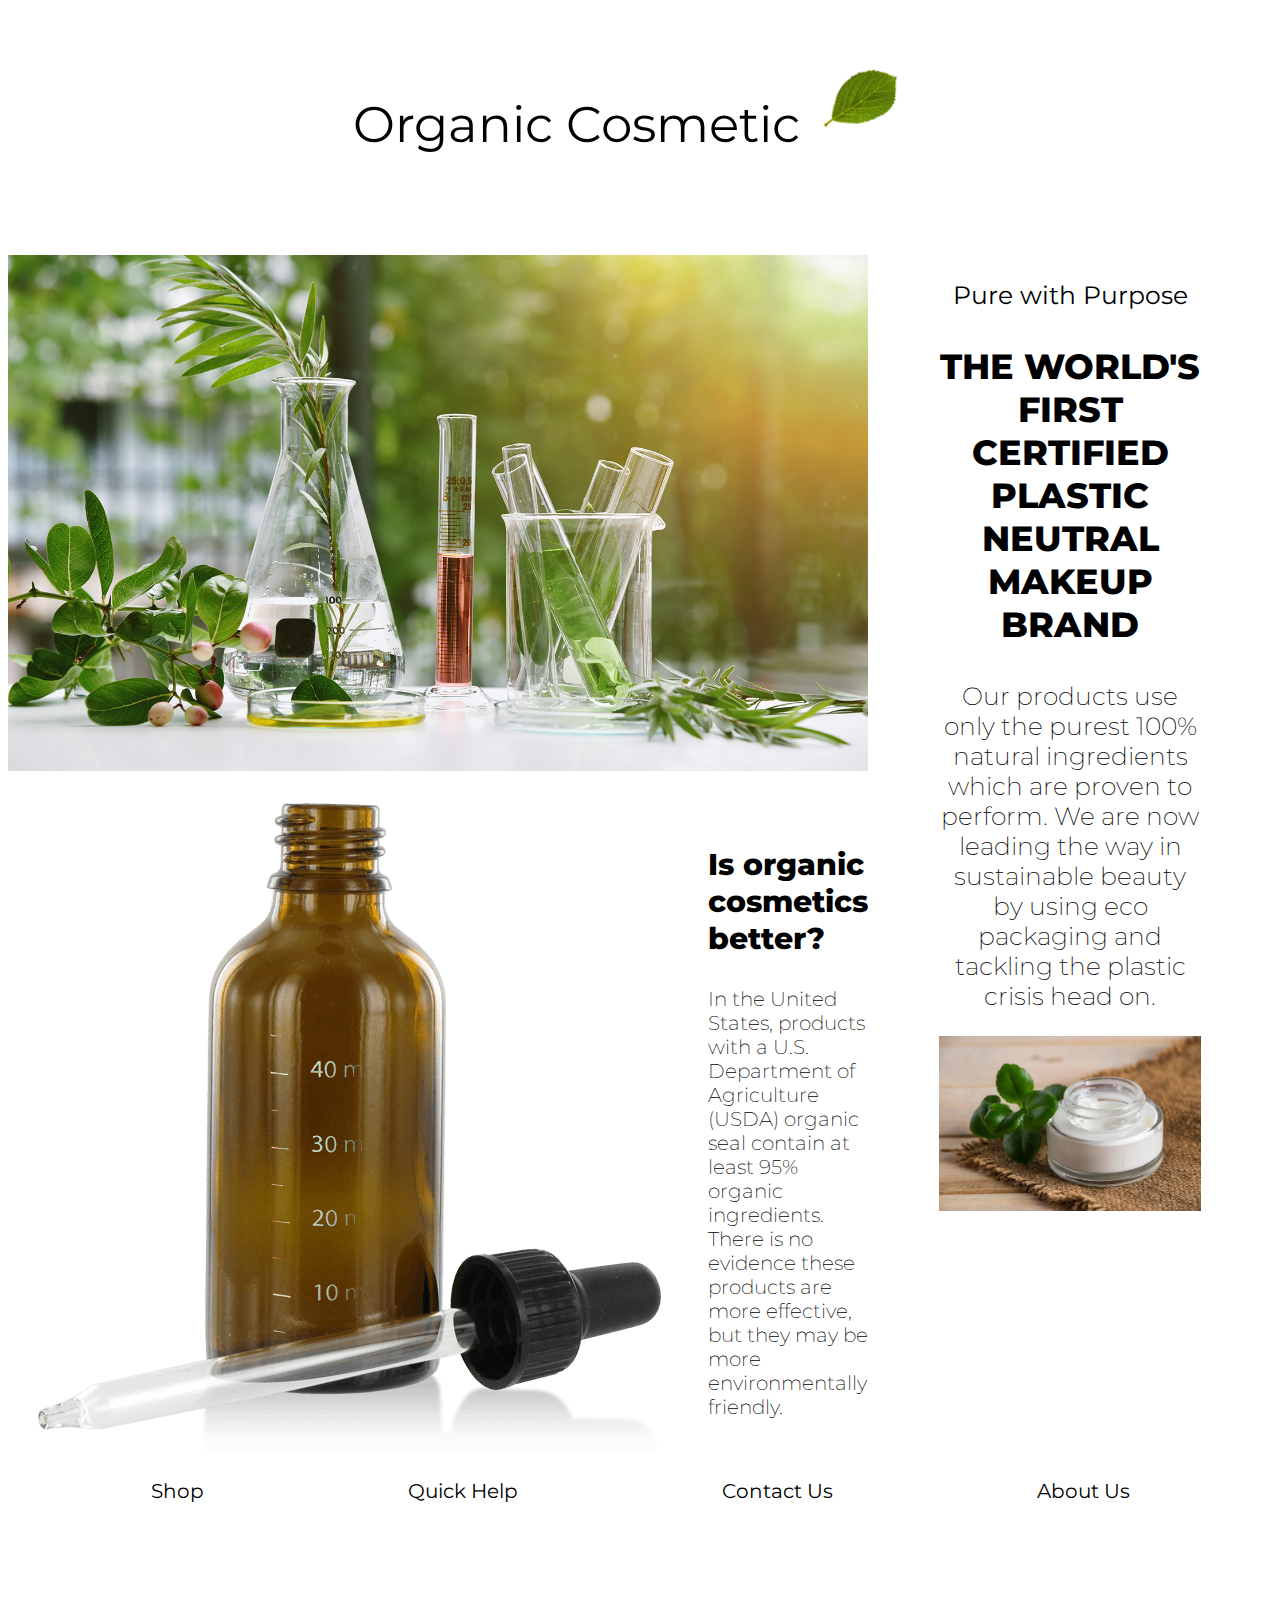
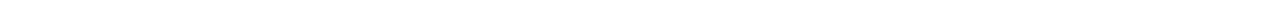
<file: PROJECT-2/index.html>
<!DOCTYPE html>
<html lang="en">
<head>
    <meta charset="UTF-8">
    <meta name="viewport" content="width=device-width, initial-scale=1.0">
    <link rel="stylesheet" href="style1.css">
    <title>Organic Cosmetic</title>
</head>
<body>
    <div class="container">
        <header>
            <p>Organic Cosmetic<img src="leaf.png" alt="leaf"></p> 
            
        </header>
        <main class="container-2">
             <div class="section-1">
                <img src="cosmetic.jpeg" alt="cosmetic">
            </div>
            <div class="section-2">
                <img src="glass-bottle.png" alt="glass bottle">
            </div>
            <div class="section-3">
                <p class="text-1">
                    Is organic cosmetics better?
                </p>
                <p class="text-2">
                    In the United States, products with a U.S. Department of Agriculture (USDA) organic seal contain at least 95% organic ingredients. There is no evidence these products are more effective, but they may be more environmentally friendly.
                </p>
            </div>
        </main>
        <aside>
            <p class="text-3">
                Pure with Purpose
            </p>
            <p class="text-4">
                THE WORLD'S FIRST CERTIFIED PLASTIC NEUTRAL MAKEUP BRAND
            </p>
            <p class="text-5">
                Our products use only the purest 100% natural ingredients which are proven to perform. We are now leading the way in sustainable beauty by using eco packaging and tackling the plastic crisis head on.
            </p>
            <img src="health-care.jpeg" alt="cream">
        </aside>
        <footer>
            <a href="#">Shop</a>
            <a href="#">Quick Help</a>
            <a href="#">Contact Us</a>
            <a href="#">About Us</a>
        </footer>
    </div>
</body>
</html>
</file>
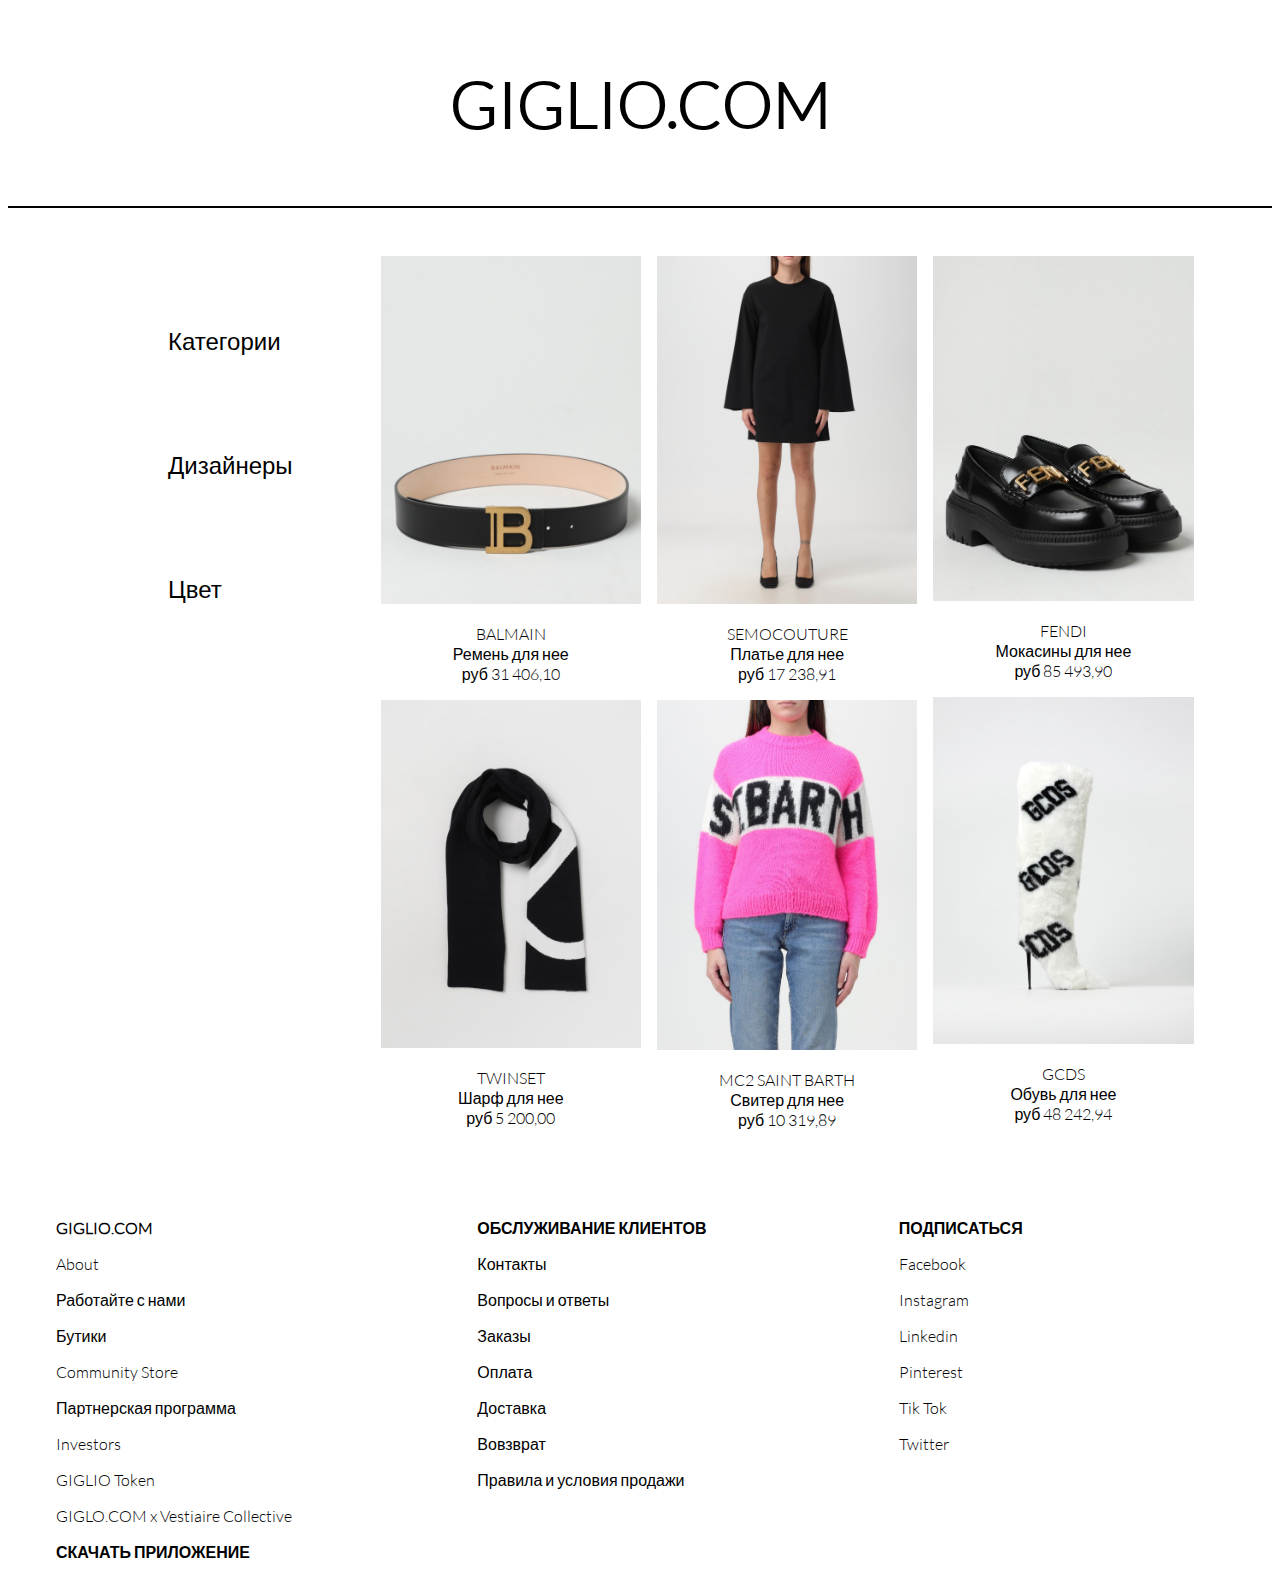
<file: PROJECT-1/ADAPTIVE/index.html>
<!DOCTYPE html>
<html lang="en">
<head>
    <meta charset="UTF-8">
    <meta name="viewport" content="width=device-width, initial-scale=1.0">
    <link rel="stylesheet" href="style.css">
    <title>GIGLIOweb.COM</title>
</head>
<body>
    <header>
        <p><strong>GIGLIO.COM</strong></p>
    </header>
    <main>
        <div class="section-1">
            <ul>
                <li>Категории</li>
                <li>Дизайнеры</li>
                <li>Цвет</li>
            </ul>
        </div>
        <div class="section-2">
            <img src="belt-balanciaga.png" alt="belt-balanciaga"><p>BALMAIN<br>Ремень для нее<br>руб 31 406,10</p>
            <img src="scarf-twinset.png" alt="scarf-twinset"><p>TWINSET<br>Шарф для нее<br>руб 5 200,00</p>
            
        </div>
        <div class="section-3">
            <img src="dress-semicouture.png" alt="dress-semicouture"><p>SEMOCOUTURE<br>Платье для нее<br>руб 17 238,91</p>
            <img src="sweater-st.barth.png" alt="sweater-st.barth"><p>MC2 SAINT BARTH<br>Свитер для нее<br>руб 10 319,89</p>
        </div>
        <div class="section-4">
            <img src="shoe-fendy.png" alt="shoe-fendy"><p>FENDI<br>Мокасины для нее<br>руб 85 493,90</p>
            <img src="shoe-gcds.png" alt="shoe-gcds"><p>GCDS<br>Обувь для нее<br>руб 48 242,94</p>
        </div>
    </main>
    <footer>
        <div class="footer_nav_1">
            <ul>
                <li><b>GIGLIO.COM</b></li>
                <li>About</li>
                <li>Работайте с нами</li>
                <li>Бутики</li>
                <li>Community Store</li>
                <li>Партнерская программа</li>
                <li>Investors</li>
                <li>GIGLIO Token</li>
                <li>GIGLO.COM x Vestiaire Collective</li>
                <li><b>СКАЧАТЬ ПРИЛОЖЕНИЕ</b></li>
            </ul>
        </div>
        <div class="footer_nav_2">
            <ul>
                <li><b>ОБСЛУЖИВАНИЕ КЛИЕНТОВ</b></li>
                <li>Контакты</li>
                <li>Вопросы и ответы</li>
                <li>Заказы</li>
                <li>Оплата</li>
                <li>Доставка</li>
                <li>Вовзврат</li>
                <li>Правила и условия продажи</li>
            </ul>
        </div>
        <div class="footer_nav_3">
            <ul>
                <li><b>ПОДПИСАТЬСЯ</b></li>
                <li>Facebook</li>
                <li>Instagram</li>
                <li>Linkedin</li>
                <li>Pinterest</li>
                <li>Tik Tok</li>
                <li>Twitter</li>
            </ul>
        </div>
    </footer>
</body>
</html>
</file>
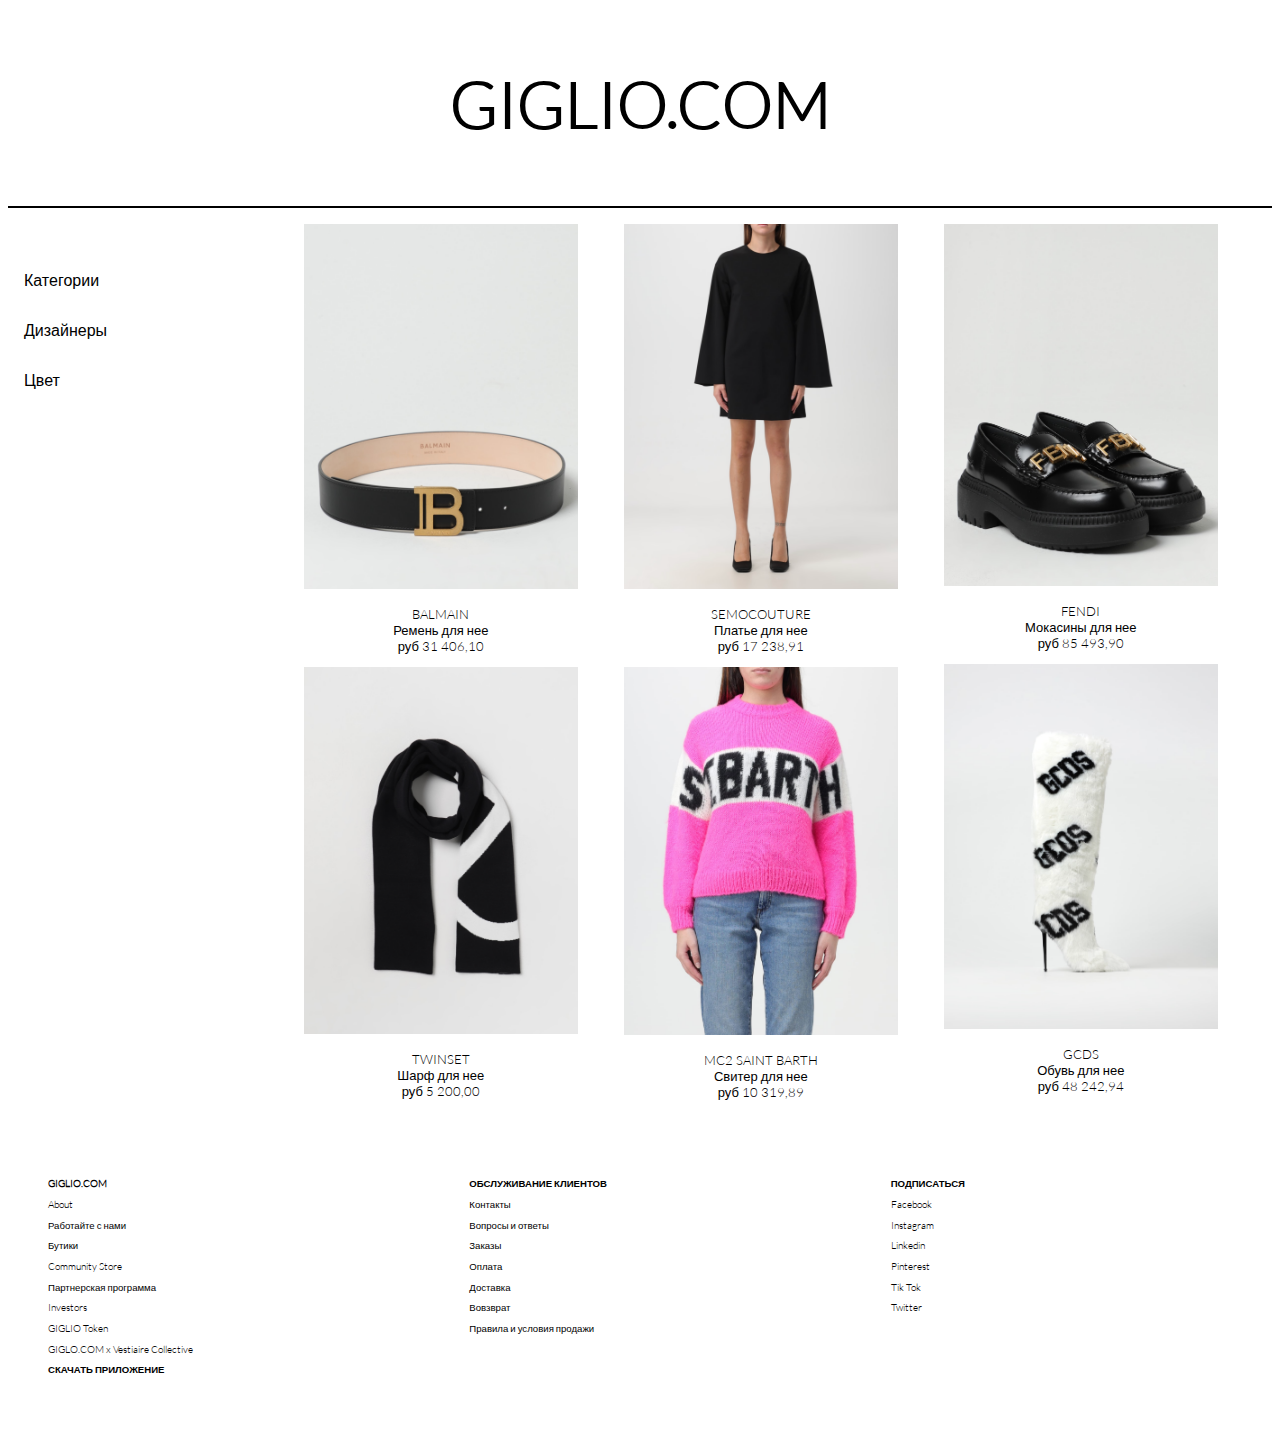
<file: PROJECT-1/RESPONSIVE/index.html>
<!DOCTYPE html>
<html lang="en">
<head>
    <meta charset="UTF-8">
    <meta name="viewport" content="width=device-width, initial-scale=1.0">
    <link rel="stylesheet" href="style.css">
    <title>GIGLIO.COM</title>
</head>
<body>
    <header>
        <p><strong>GIGLIO.COM</strong></p>
    </header>
    <main>
        <div class="section-1">
            <ul>
                <li>Категории</li>
                <li>Дизайнеры</li>
                <li>Цвет</li>
            </ul>
        </div>
        <div class="section-2">
            <img src="belt-balanciaga.png" alt="belt-balanciaga"><p>BALMAIN<br>Ремень для нее<br>руб 31 406,10</p>
            <img src="scarf-twinset.png" alt="scarf-twinset"><p>TWINSET<br>Шарф для нее<br>руб 5 200,00</p>
        </div>
        <div class="section-3">
            <img src="dress-semicouture.png" alt="dress-semicouture"><p>SEMOCOUTURE<br>Платье для нее<br>руб 17 238,91</p>
            <img src="sweater-st.barth.png" alt="sweater-st.barth"><p>MC2 SAINT BARTH<br>Свитер для нее<br>руб 10 319,89</p>
        </div>
        <div class="section-4">
            <img src="shoe-fendy.png" alt="shoe-fendy"><p>FENDI<br>Мокасины для нее<br>руб 85 493,90</p>
            <img src="shoe-gcds.png" alt="shoe-gcds"><p>GCDS<br>Обувь для нее<br>руб 48 242,94</p>
        </div>
    </main>
    <footer>
        <div class="footer_nav_1">
            <ul>
                <li><b>GIGLIO.COM</b></li>
                <li>About</li>
                <li>Работайте с нами</li>
                <li>Бутики</li>
                <li>Community Store</li>
                <li>Партнерская программа</li>
                <li>Investors</li>
                <li>GIGLIO Token</li>
                <li>GIGLO.COM x Vestiaire Collective</li>
                <li><b>СКАЧАТЬ ПРИЛОЖЕНИЕ</b></li>
            </ul>
        </div>
        <div class="footer_nav_2">
            <ul>
                <li><b>ОБСЛУЖИВАНИЕ КЛИЕНТОВ</b></li>
                <li>Контакты</li>
                <li>Вопросы и ответы</li>
                <li>Заказы</li>
                <li>Оплата</li>
                <li>Доставка</li>
                <li>Вовзврат</li>
                <li>Правила и условия продажи</li>
            </ul>
        </div>
        <div class="footer_nav_3">
            <ul>
                <li><b>ПОДПИСАТЬСЯ</b></li>
                <li>Facebook</li>
                <li>Instagram</li>
                <li>Linkedin</li>
                <li>Pinterest</li>
                <li>Tik Tok</li>
                <li>Twitter</li>
            </ul>
        </div>
    </footer>
</body>
</html>
</file>
<file: PROJECT-2/style1.css>
@font-face {
    font-family: 'Bold';
    src: url(Montserrat-ExtraBold.ttf);
}
@font-face {
    font-family: 'Light';
    src: url(Montserrat-ExtraLight.ttf);
}
@font-face {
    font-family: 'Regular';
    src: url(Montserrat-Regular.ttf);
}

@media screen and (max-width: 766px) {
    header img {
        display: none;
    }
    
    header p {
        font-family: 'Regular';
        margin: 0.5em auto;
        font-size: 1.5em;
        max-width: 100%;   
    }
    
    .section-1 img {
        max-width: 60%;
    }

    .section-2 img {
        max-width: 30%;
    }
    
    img {
        width: 100%;
        height: auto;
    }
    
    main {
        width: 100%;
        height: auto;
    }
    
    aside {
        margin-top: 5em;
        width: 100%;
        height: auto;
    }

    aside img {
        max-width: 60%;
    }
    
    footer {
        display: none  
    }
    
    .text-1 {
        font-family: 'Bold';
        font-size: 2em;
        max-width: 50%;
        text-align: center;
    }
    
    .text-2 {
        font-family: 'Light';
        font-size: 1em;
        max-width: 50%;
    }
    
    .text-3 {
        font-family: 'Regular';
        font-size: 1.5em;
        text-align: center;
        max-width: 50%;
    }
    .text-4 {
        font-family: 'Bold';
        font-size: 2em;
        text-align: center;
        max-width: 50%;
    }
    .text-5 {
        font-family: 'Light';
        font-size: 1em;
        text-align:center;
        text-wrap: wrap;
        max-width: 50%;
    }
}

@media screen and (min-width: 767px) {
    
    .container {
        display: grid;
        grid-template-columns: 2fr 1fr;
        grid-template-rows: min-content 1fr 1fr;
        height: 100vh;
    }
    
    header {
        font-family: 'Regular';
        font-size: 50px;
        grid-column: 1/4;
        margin-bottom: 50px;
        text-align: center;
    }
    
    header img {
        width: 10%;
    }
    
    .container-2 {
        display: grid;
        grid-template-columns: 1fr 1fr;
        grid-template-rows: 1fr;
    }
    
    .section-1 {
        grid-row: 1;
        grid-column: 1/3;
        min-width: 90%;
    }
    
    .section-1 img {
        max-width: 100%;
    }
    
    .section-2 {
        grid-row: 2;
        grid-column: 1/2;
    }
    
    .section-3 {
        align-self: center;
        grid-row: 2;
        grid-column: 2/3;
    }
    
    aside {
        width: 65%;
        justify-self: center;
        grid-column: 3 ;
    }
    aside img {
        max-width: 100%;
    }

    footer {
        grid-row: 3;
        grid-column: 1/4;
        justify-self: center;
        max-width: 100%;
    }
    
    footer a {
        margin-bottom: 5em;
        padding: 5em;
        text-decoration: none;
        color: black;
        font-size: 20px;
        font-family: 'Regular';
    }

 
    
    a:hover {
        color: green;
    }
    
    .text-1 {
        font-family: 'Bold';
        font-size: 30px;
    }
    
    .text-2 {
        font-family: 'Light';
        font-size: 20px;
    }
    
    .text-3 {
        font-family: 'Regular';
        font-size: 25px;
        text-align: center;
    }
    
    .text-4 {
        font-family: 'Bold';
        font-size: 35px;
        text-align: center;
    }
   
    .text-5 {
        font-family: 'Light';
        font-size: 25px;
        text-align:center;
        text-wrap: wrap;
    }
}
</file>
<file: PROJECT-1/ADAPTIVE/style.css>
@font-face {
    font-family: 'Lato';
    src: url(Lato-Light.ttf);
}
header {
    display: block ;
    margin: auto;
    text-align: center;
    font-family: Lato;
    font-size: 4rem;
    border-bottom: 2px solid black;
    width: 100%;
}


@media screen and (min-width: 768px) {
    main {
        display: grid;
        grid-template-columns: repeat(4, 1fr) ;
        grid-template-rows: 1fr;
        grid-column-gap: 1em;
        grid-row-gap: 1em;
        margin: 1em;
        padding: 2em;
        width: 90%;
    }
    .section-1 li{
        list-style-type: none;
        margin: 2em;
        padding: 1em;
        font-size: 1.5rem;
        font-family: sans-serif;
        align-self: center;
        width: 25%;
    }
    
    main p {
        font-family: Lato, sans-serif;
        text-align: center;
    }
    main img {
        width: 100%;
        height: auto;
        object-fit: cover;
    }
    footer {
        display: grid;
        grid-template-columns: repeat(3, 1fr);
        width: 100%;
        height: auto;
    }
    footer ul li {
        list-style-type: none;
        font-family: Lato, sans-serif;
        padding: 0.5em;
    }
}

@media screen and (max-width: 767px) {
    footer {
        display: none;
    }
    main img{
        width: 100%;
        height: auto;  
    }
    main p {
        text-align: center;
        font-family: Lato, sans-serif;
    }
    main ul li {
        display: none;
    }
}
</file>
<file: PROJECT-1/RESPONSIVE/style.css>
@font-face {
    font-family: 'Lato';
    src: url(Lato-Light.ttf);
}

header {
    display: block ;
    margin: 0;
    text-align: center;
    font-family: Lato;
    font-size: 4em;
    border-bottom: 2px solid black;
    width: 100%;
}

main {
    display: grid;
    grid-template-columns: repeat(4, 1fr) ;
    grid-template-rows: 1fr;
    grid-column-gap: 1em;
    grid-row-gap: 1em;
    margin-top: 1em;
    margin-left: -1.5em;
    padding: 0;
    width: 100%;
    height: auto;  
}

.section-1 li{
    list-style-type: none;
    padding-top: 2em;
    font-size: 1em;
    font-family: sans-serif;
    align-self: center;
}

.section-1, .section-2, .section-3, .section-4 {
    width: 90%;
}

main p {
    font-family: Lato, sans-serif;
    text-align: center;
    font-size: small;
}

main img {
    max-width: 100%;
    height: auto;
}

footer {
    display: grid;
    grid-template-columns: repeat(3, 1fr);
    width: 100%;
    height: auto;
    margin-top: 3em;
    margin-bottom: 3em;
}

.footer_nav_1, .footer_nav_2, .footer_nav_3 {
    width: 70%;
    height: auto;
}

footer li {
    list-style-type: none;
    font-family: Lato, sans-serif;
    padding-bottom: 0.8em;
    font-size: 0.6em;
}
</file>
